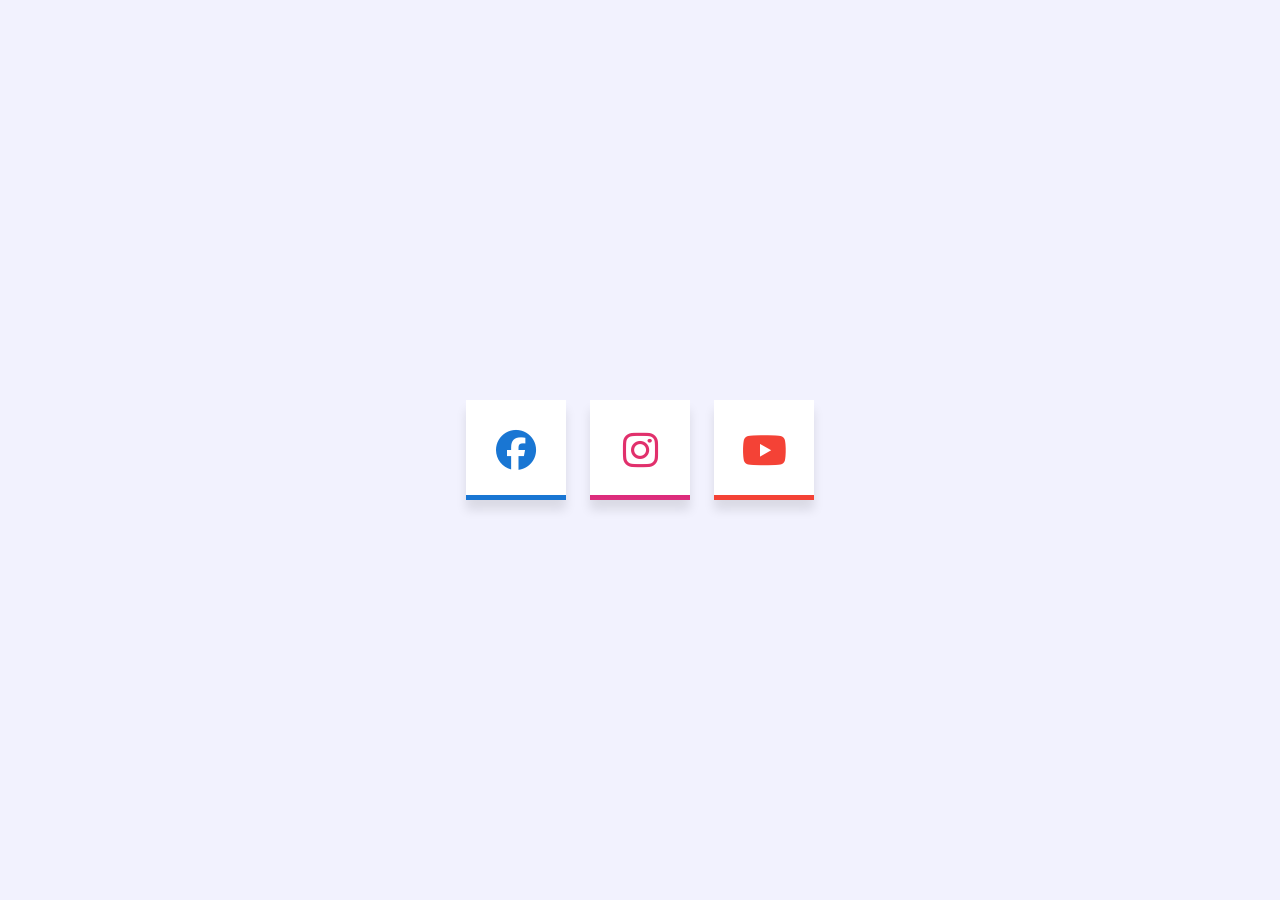
<file: Hover-Effects/index.html>
<!DOCTYPE html>
<html lang="en">
<head>
    <meta charset="UTF-8">
    <meta name="viewport" content="width=device-width, initial-scale=1.0">
    <title>Hover Effects</title>

    <link rel="stylesheet" href="https://cdnjs.cloudflare.com/ajax/libs/font-awesome/6.5.1/css/all.min.css">

    <link rel="stylesheet" href="style.css">
</head>
<body>
    <div class="container">
        <div class="icons">
            <a href="https://facebook.com">
                <i class="fa-brands fa-facebook"></i>
            </a>
            <a href="https://instagram.com">
                <i class="fa-brands fa-instagram"></i>
            </a>
            <a href="https://youtube.com">
                <i class="fa-brands fa-youtube"></i>
            </a>
            
            
        </div>
    </div>
</body>
</html>
</file>
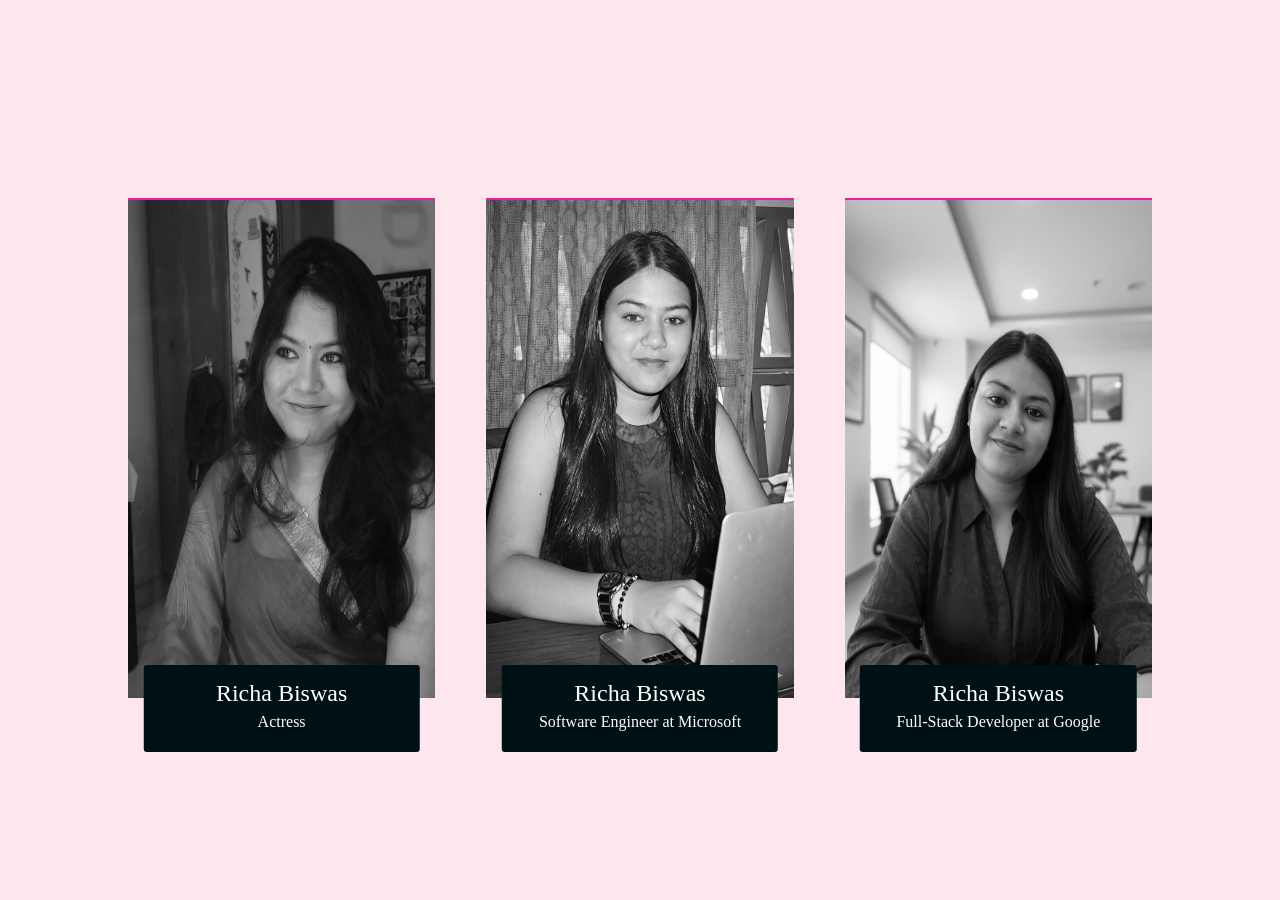
<file: image-Card-HoverEffect/index.html>
<!DOCTYPE html>
<html lang="en">
<head>
    <meta charset="UTF-8">
    <meta name="viewport" content="width=device-width, initial-scale=1.0">
    <title>Image Card Hover Effect</title>

    <link rel="stylesheet" href="https://cdnjs.cloudflare.com/ajax/libs/font-awesome/6.5.1/css/all.min.css">

    <link rel="stylesheet" href="style.css">
</head>
<body>
    <div class="container">
        <div class="row">
            <div class="col">
                <img src="assets/img1.jpg" alt="img" class="blackImg">

                <div class="colorImg">
                    <img src="assets/img1.jpg" alt="img" >
                </div>

                <div class="info">
                    <h2>Richa Biswas</h2>
                    <p>Actress</p>

                    <div class="social-links">
                        <a href="https://instagram.com">
                            <i class="fa-brands fa-instagram"></i>
                        </a>
                        <a href="https://facebook.com">
                            <i class="fa-brands fa-youtube"></i>
                        </a>
                        <a href="https://facebook.com">
                            <i class="fa-brands fa-linkedin-in"></i>
                        </a>
                    </div>
                </div>
            </div>
            <div class="col">
                <img src="assets/img2.png" alt="img" class="blackImg">

                <div class="colorImg">
                    <img src="assets/img2.png" alt="img" >
                </div>

                <div class="info">
                    <h2>Richa Biswas</h2>
                    <p>Software Engineer at Microsoft</p>

                    <div class="social-links">
                        <a href="https://instagram.com">
                            <i class="fa-brands fa-instagram"></i>
                        </a>
                        <a href="https://facebook.com">
                            <i class="fa-brands fa-youtube"></i>
                        </a>
                        <a href="https://facebook.com">
                            <i class="fa-brands fa-linkedin-in"></i>
                        </a>
                    </div>
                </div>
            </div>
            <div class="col">
                <img src="assets/img3.png" alt="img" class="blackImg">

                <div class="colorImg">
                    <img src="assets/img3.png" alt="img" >
                </div>

                <div class="info">
                    <h2>Richa Biswas</h2>
                    <p>Full-Stack Developer at Google</p>

                    <div class="social-links">
                        <a href="https://instagram.com">
                            <i class="fa-brands fa-instagram"></i>
                        </a>
                        <a href="https://facebook.com">
                            <i class="fa-brands fa-youtube"></i>
                        </a>
                        <a href="https://facebook.com">
                            <i class="fa-brands fa-linkedin-in"></i>
                        </a>
                    </div>
                </div>
            </div>
        </div>
    </div>
</body>
</html>
</file>
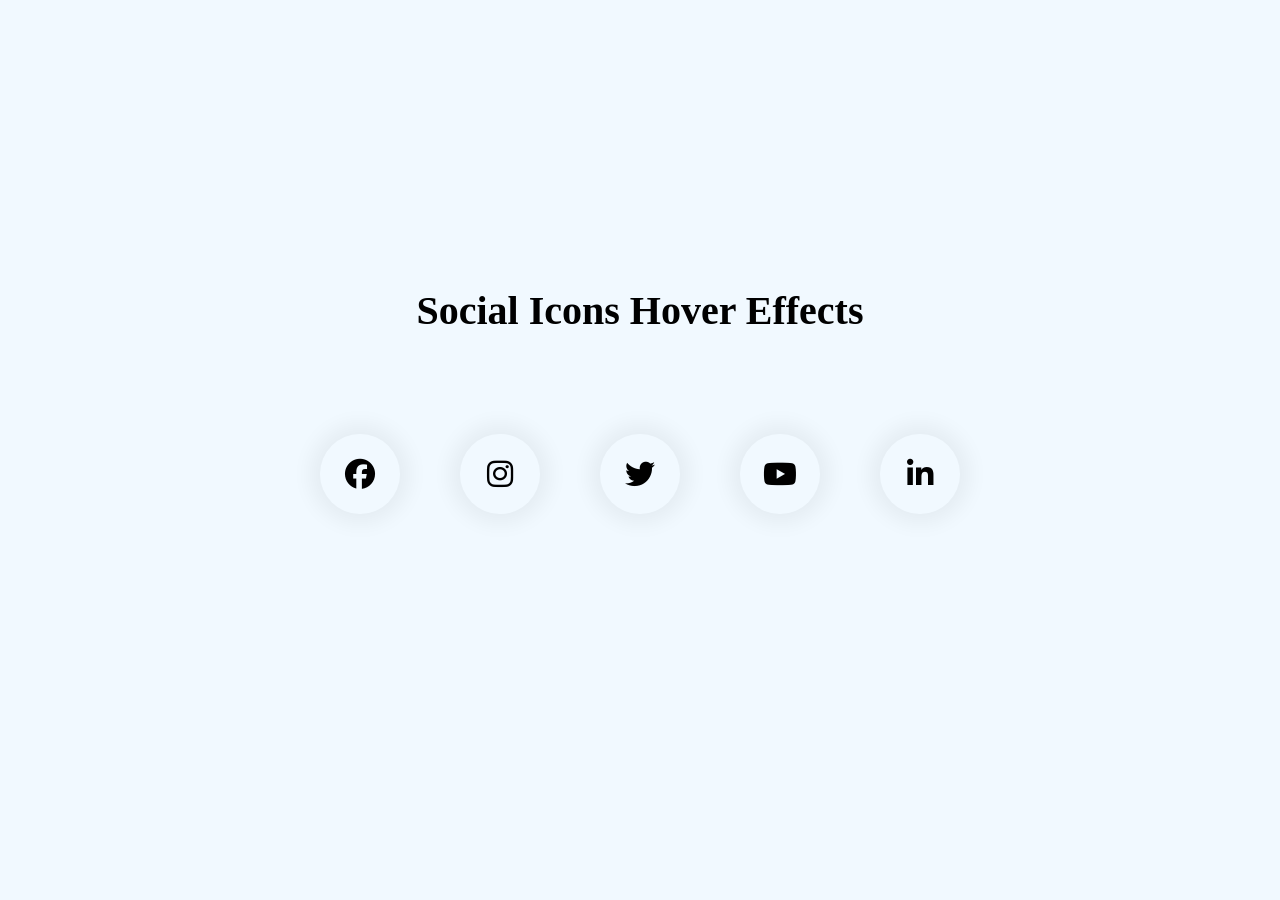
<file: social-icon-HoverEffects/index.html>
<!DOCTYPE html>
<html lang="en">
<head>
    <meta charset="UTF-8">
    <meta name="viewport" content="width=device-width, initial-scale=1.0">
    <title>Social Icons hover effect</title>

    <link rel="stylesheet" href="https://cdnjs.cloudflare.com/ajax/libs/font-awesome/6.5.1/css/all.min.css">

    <link rel="stylesheet" href="style.css">
</head>
<body>
    <div class="hero">
        <h1>Social Icons Hover Effects</h1>

        <div class="social-links">
            <a href="https://facebook.com">
                <i class="fa-brands fa-facebook"></i>
            </a>
            <a href="https://instagram.com">
                <i class="fa-brands fa-instagram"></i>
            </a>
            <a href="https://twitter.com">
                <i class="fa-brands fa-twitter"></i>
            </a>
            <a href="https://youtube.com">
                <i class="fa-brands fa-youtube"></i>
            </a>
            <a href="https://linkedin.com">
                <i class="fa-brands fa-linkedin-in"></i>
            </a>
        </div>
    </div>
</body>
</html>
</file>
<file: Hover-Effects/style.css>
*{
    margin: 0;
    padding: 0;
}

.container{
    height: 100vh;
    width: 100%;
    display: flex;
    align-items: center;
    justify-content: center;
    background: #f2f2fe;
}

.icons a{
    display: inline-flex;
    width: 100px;
    height: 100px;
    align-items: center;
    justify-content: center;
    text-decoration: none;
    font-size: 40px;
    margin: 10px;
    box-shadow: 0 10px 10px rgba(0, 0, 0, 0.1);

    background-size: 100% 200%;
    background-position: 0% 5%;

    transition: background-position 0.8s, color 0.5s;
}

.icons a:nth-child(1){
    color: #1976d3;

    background-image: linear-gradient(#fff 50%, #1976d3 50%);
}
.icons a:nth-child(2){
    color: #E1306C;

    background-image: linear-gradient(
        #fff 50%,
        #dd2a7b 5%,
        #d74f8c,
        #8134af,
        #515bd4
    );
               
}
.icons a:nth-child(3){
    color: #f44236;

    background-image: linear-gradient(#fff 50%, #f44236 50%);
}

.icons a:hover{
    background-position: 0% 100%;
    color: white;
}


/* for icons color */
/* .fa-instagram {
  background: linear-gradient(
    45deg,
    #f58529,
    #dd2a7b,
    #8134af,
    #515bd4
  );
  -webkit-background-clip: text;
  -webkit-text-fill-color: transparent;
} */
</file>
<file: image-Card-HoverEffect/style.css>
*{
    margin: 0;
    padding: 0;
}

.container{
    width: 100%;
    height: 100vh;
    background: #fde6ee;
    display: flex;
    align-items: center;
}

.row{
    width: 80%;
    margin: auto;
    display: flex;
    align-items: center;
    justify-content: space-between;
}

.col{
    flex-basis: 30%;
    position: relative;
}
.col img{
    width: 100%;
    height: 500px;
}

.info{
    width: 90%;
    padding: 15px 0;
    box-sizing: border-box;
    text-align: center;
    border-radius: 3px;
    background: #001115;
    color: #fff;
    position: absolute;
    left: 50%;
    transform: translateX(-50%);
    bottom: -50px;
}

.info h2{
    font-weight: normal;
}

.info p{
    font-weight: 12px;
    margin: 6px 0;
}

.social-links a{
    text-decoration: none;
}

.fa-brands{
    font-size: 20px;
    padding: 10px 8px;
    cursor: pointer; 
}
.fa-instagram{
    color: #E1306C;
}
.fa-youtube{
    color: #ff0000;
}
.fa-linkedin-in{
    color: #5088fb;
}

.blackImg{
    filter: grayscale(100%);
}

.social-links{
    max-height: 0;
    overflow: hidden;
    transition: max-height 1s;
}

.col:hover .social-links{
    max-height: 100px;
}


.colorImg{
    width: 100%;
    position: absolute;
    top: 0;
    border-bottom: 2px solid rgb(241, 27, 163);
    max-height: 0;
    overflow: hidden;
}

.col:hover .colorImg{
    max-height: 500px;
    transition: max-height 1s;
}
</file>
<file: social-icon-HoverEffects/style.css>
*{
    padding: 0;
    margin: 0;
}

.hero{
    width: 100%;
    height: 100vh;
    background: #f1f9ff;
    display: flex;
    align-items: center;
    flex-direction: column;
    justify-content: center;
}

h1{
    font-size: 40px;
    margin-bottom: 100px;
    margin-top: -100px;
}

.social-links {
    display: flex;
}

.social-links a{
    width: 80px;
    height: 80px;
    text-align: center;
    text-decoration: none;
    color: #000;
    box-shadow: 0 0 20px 10px rgba(0, 0, 0, 0.05);
    margin: 0 30px;
    border-radius: 50%;
    position: relative;
    overflow: hidden;
    transition: transform 0.5s;
}

.social-links a .fa-brands{
    font-size: 30px;
    line-height: 80px;
    position: relative;
    z-index: 10;
    transition: color 0.8s;
}

.social-links a::after{
    content: '';
    width: 100%;
    height: 100%;
    top: -90px;
    left: 0;
    background: linear-gradient(-45deg, #ed1c94, #ffec17);
    position: absolute;
    border-radius: 50%;
    transition: 0.8s;
    border: 5px solid rgb(177, 42, 153);
}

.social-links a:hover::after{
    top: 0;
}

.social-links a:hover .fa-facebook{
    color: #1976d3;
}
.social-links a:hover .fa-instagram{
    color: #E1306C;
}
.social-links a:hover .fa-twitter{
    color: #1976d3;
}
.social-links a:hover .fa-youtube{
    color: #eb372a;
}
.social-links a:hover .fa-linkedin-in{
    color: #1976d3;
}


.social-links a:hover{
    transform: translateY(-10px);
}
</file>
